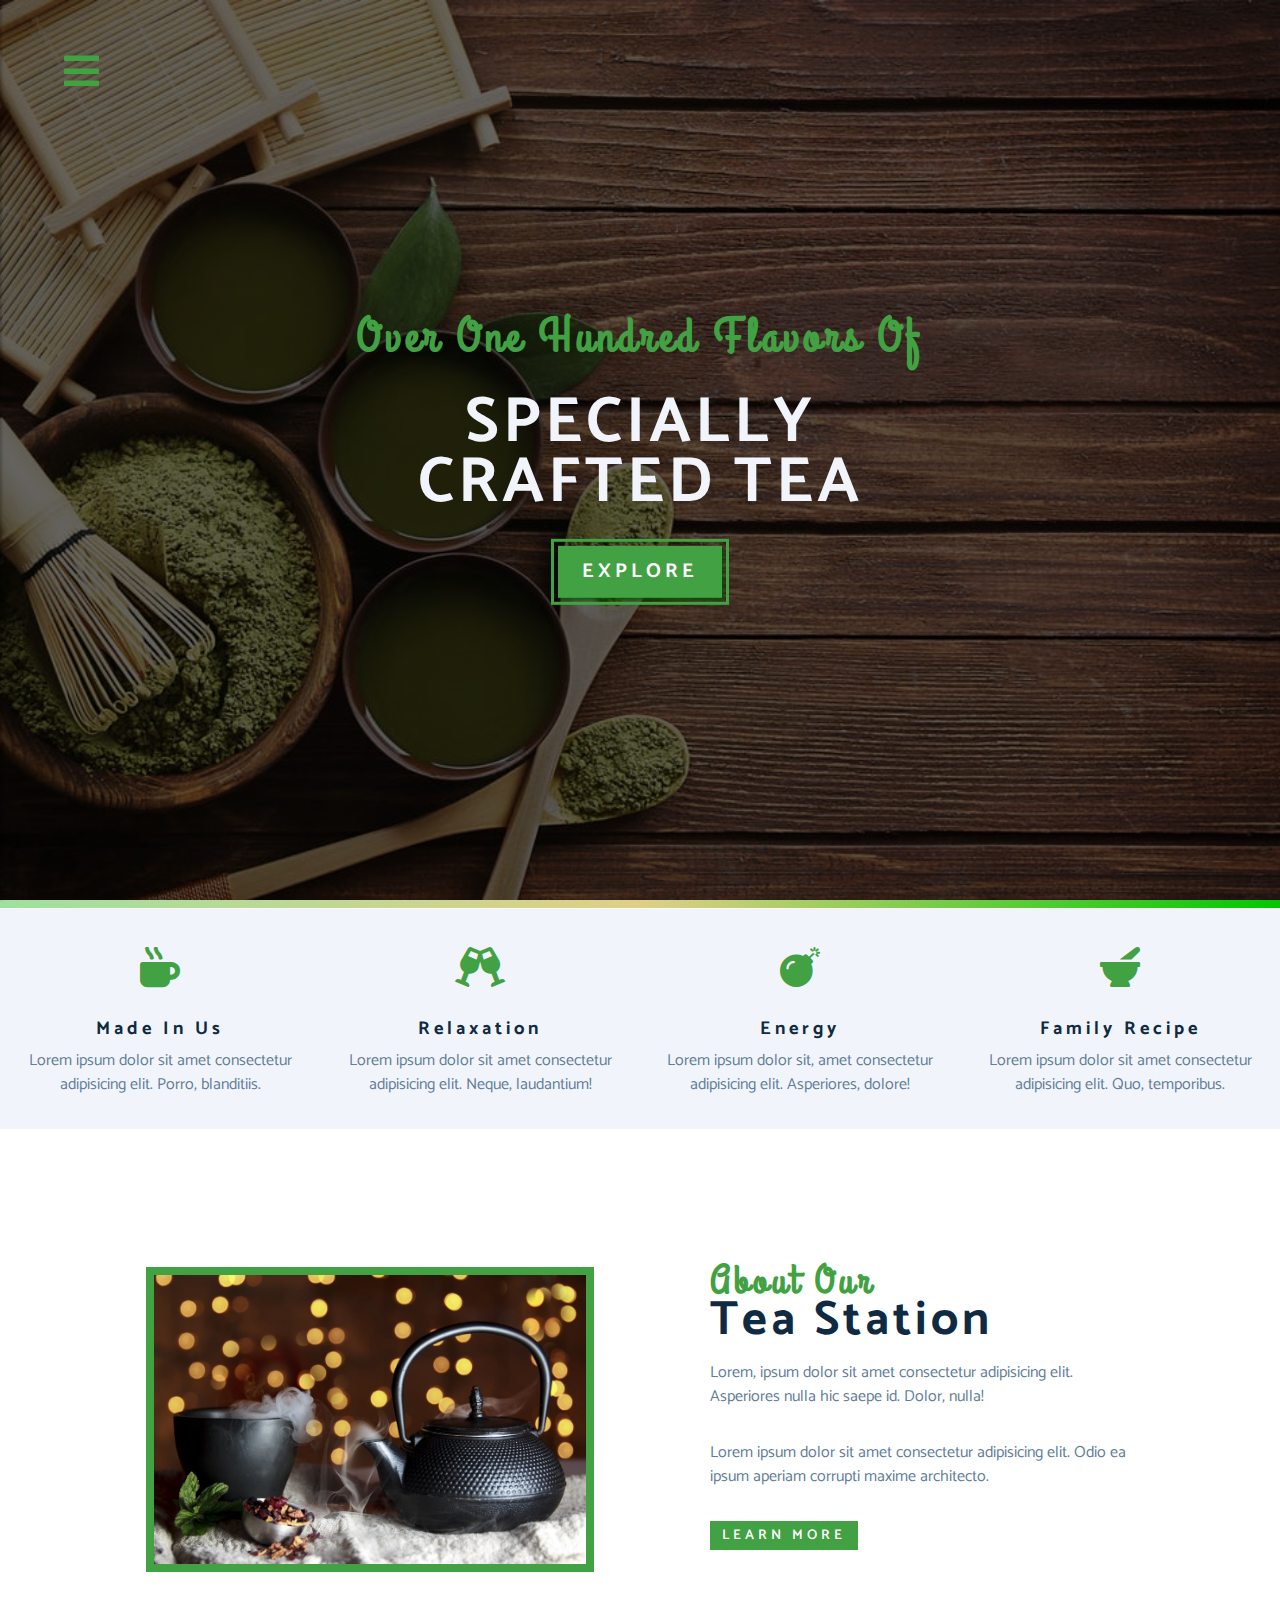
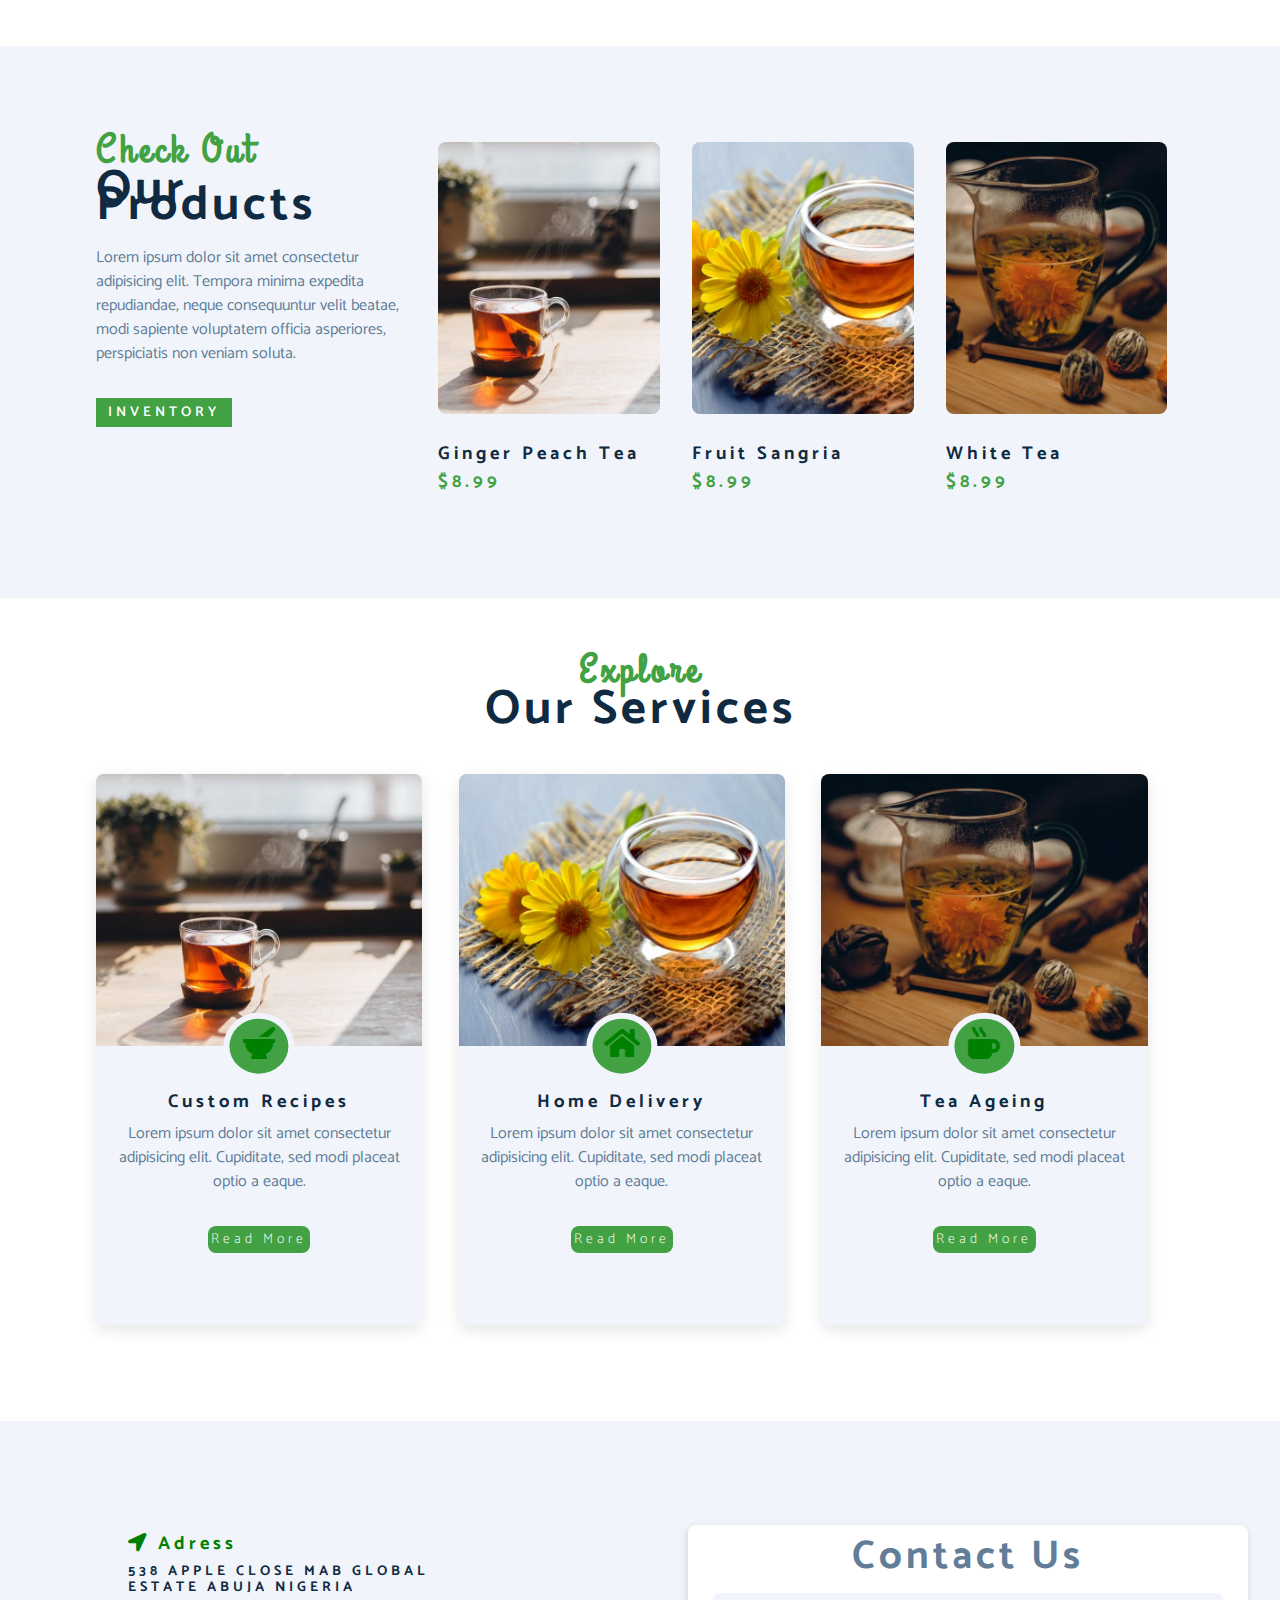
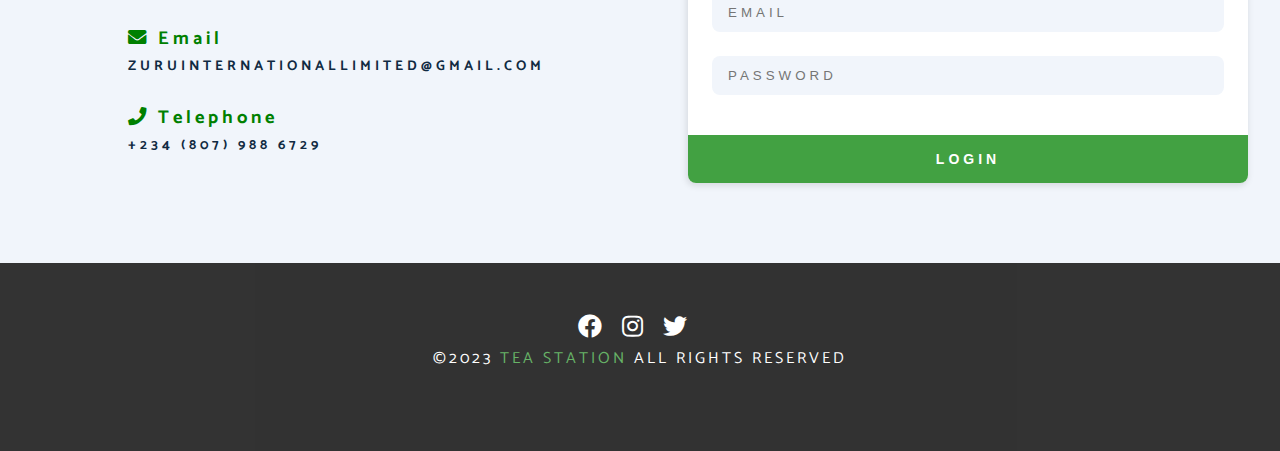
<file: index.html>
<!DOCTYPE html>
<html lang="en">
  <head>
    <meta charset="UTF-8" />
    <meta name="viewport" content="width=device-width, initial-scale=1.0" />
    <meta http-equiv="X-UA-Compatible" content="ie=edge" />
    <title>Tea Station || Home</title>
    <!-- font-awesome -->
    <link
      rel="stylesheet"
      href="./fontawesome-free-5.12.1-web/css/all.min.css"
    />
    <!-- custom css -->
    <link rel="stylesheet" href="./css/styles.css" />
  </head>
  <body>
    
    <!-- navbutton -->
    <span class="nav-btn" id="nav-btn">
      <i class="fas fa-bars"></i>
    </span>
    <!-- navbar-items -->
    <nav class="navbar" id="navbar">
      <div class="navbar-header">
        <span class="nav-close" id="nav-close">
          <i class="fas fa-times"></i>
        </span>
      </div>
      <ul class="nav-items">
        <li><a href="index.html" class="nav-link">Home</a></li>
        <li><a href="skills.html" class="nav-link">skills</a></li>
        <li><a href="about.html" class="nav-link">about</a></li>
        <li><a href="products.html" class="nav-link">products</a></li>
      </ul>
    </nav>
    <!-- end of nav -->
    <!-- header -->
    <header class="header">
      <div class="banner">
        <h2>Over one hundred flavors of</h2>
        <h1>
          specially <br/>
          crafted tea
        </h1>
        <a href="skills.html" class="btn banner-button">Explore</a>
      </div>
    </header>
    <!-- end of header -->
    <script src="app.js"></script>
    <!-- content divider -->
    <div class="content-divider">
    </div>
    <!-- end of content -->
    <!-- skills section -->
    <section class="skills clearfix">
      <!-- article 1 -->
      <article class="skill">
        <span class="skill-icon">
          <i class="fas fa-mug-hot"></i>
        </span>
        <h4 class="skill-title">Made in us</h4>
        <p class="skill-text">Lorem ipsum dolor sit amet consectetur adipisicing elit. Porro, blanditiis.</p>
      </article>
      <!-- end of article 1 -->
      <!-- article 2 -->
      <article class="skill">
        <span class="skill-icon">
          <i class="fas fa-glass-cheers"></i>
        </span>
        <h4 class="skill-title">relaxation</h4>
        <p class="skill-text"> Lorem ipsum dolor sit amet consectetur adipisicing elit. Neque, laudantium!</p>
      </article>
      <!-- article 2 end -->
      <!-- article 3 -->
      <article class="skill">
        <span class="skill-icon">
          <i class="fas fa-bomb"></i>
        </span>
        <h4 class="skil-title">Energy</h4>
        <p class="skill-text"> Lorem ipsum dolor sit, amet consectetur adipisicing elit. Asperiores, dolore!</p>
      </article>
      <!-- end of article 3 -->
      <!-- article 4 -->
      <article class="skill">
        <span class="skill-icon">
          <i class="fas fa-mortar-pestle"></i>
        </span>
        <h4 class="skill-title"> Family recipe</h4>
        <p class="skill-text"> Lorem ipsum dolor sit amet consectetur adipisicing elit. Quo, temporibus.</p>
      </article>
    </section>
    <!-- end of skil section -->
    <!-- start of about section -->
    <section class="about">
      <div class="about-center clearfix">
        <article class="about-picture">
          <div class="about-image">
            <img src="./images/about-bcg.jpeg" alt="about" class="about-banner">
          </div>
        </article>
        <article class="section-title">
          <div class="section-heading">
            <h3>about our</h3>
            <h2>tea Station</h2>
          </div>
            <p class="section-text"> Lorem, ipsum dolor sit amet consectetur adipisicing elit. Asperiores nulla hic saepe id. Dolor, nulla!</p>
            <p class="section-text"> Lorem ipsum dolor sit amet consectetur adipisicing elit. Odio ea ipsum aperiam corrupti maxime architecto.</p>
            <a href="about.html" class="btn about-btn"> learn more</a>
        </article>
      </div>
    </section>
    <!-- end of about section -->
    <!-- product section -->
    <section class="our-product">
      <div class="section-center clearfix">
        <article class="product-container">
          <div class="section-heading">
            <h3>Check out</h3>
            <h2>our products</h2>
          </div>
          <p class="section-text"> Lorem ipsum dolor sit amet consectetur adipisicing elit. Tempora minima expedita repudiandae, neque consequuntur velit beatae, modi sapiente voluptatem officia asperiores, perspiciatis non veniam soluta.
          </p>
          <a href="products.html" class="btn product-btn">Inventory</a>
        </article>
        <article class="product-picture clearfix">
          <div class="products-picture">
          <div class="products">
            <img src="./images/product-1.jpeg" alt="ginger" class="products-image">
            <h4>Ginger Peach Tea</h4>
            <h4 class="product-amount">$8.99</h4>
          </div>
          <div class="products">
            <img src="./images/product-2.jpeg" alt="ginger" class="products-image">
            <h4>Fruit Sangria</h4>
            <h4 class="product-amount">$8.99</h4>
          </div>
          <div class="products" >
            <img src="./images/product-3.jpeg" alt="ginger" class="products-image">
            <h4>White Tea</h4>
            <h4 class="product-amount">$8.99</h4>
          </div>
          </div>
        </article>
      </div>
    </section>
    <!-- end of product section -->
    <!-- start of services  -->
    <section class="services">
      <article class="services-card">
        <div class="section-heading service-title">
          <h3>Explore</h3>
          <h2>our services</h2>
        </div>
        <div class="section-center clearfix">
          <!-- services1 -->
          <article class="service-card">
            <div class="service-img-container">
              <img src="./images/product-1.jpeg" alt="custom" class="service-img">
              <span class="service-icon">
                <i class="fas fa-mortar-pestle fa-fw"></i>
              </span>
            </div>
            <div class="service-info">
              <h4>custom recipes</h4>
              <p class="service-text">
                Lorem ipsum dolor sit amet consectetur adipisicing elit. Cupiditate, sed modi placeat optio a eaque.
              </p>
              <a href="products.html" class="btn services-btn">Read more</a>
            </div>
          </article>
            <!-- end of service1 -->
            <!-- start of service2 -->
            <article class="service-card">
              <div class="service-img-container">
                <img src="./images/product-2.jpeg" alt="custom" class="service-img">
                <span class="service-icon">
                  <i class="fas fa-home fa-fw"></i>
                </span>
              </div>
              <div class="service-info">
                <h4>home delivery</h4>
                <p class="service-text">
                  Lorem ipsum dolor sit amet consectetur adipisicing elit. Cupiditate, sed modi placeat optio a eaque.
                </p>
                <a href="products.html" class="btn services-btn">Read more</a>
              </div>
            </article>
            <!-- end of service 2 -->
            <!-- start of service 3 -->
            <article class="service-card">
              <div class="service-img-container">
                <img src="./images/product-3.jpeg" alt="custom" class="service-img">
                <span class="service-icon">
                  <i class="fas fa-mug-hot fa-fw"></i>
                </span>
              </div>
              <div class="service-info">
                <h4>tea ageing</h4>
                <p class="service-text">
                  Lorem ipsum dolor sit amet consectetur adipisicing elit. Cupiditate, sed modi placeat optio a eaque.
                </p>
                <a href="products.html" class="btn services-btn">Read more</a>
              </div>
            </article>
            <!-- end of service 3 -->
        </div>
      </article>
    </section>
    <!-- end of service -->
    <!-- contact start -->
    <section class="contact">
      <div class="contact-center clearfix">
        <article class="contact-details">
          <div class="contact-item">
            <h4 class="contact-title">
              <span>
                <i class="fas fa-location-arrow"></i>
              </span>
              adress
            </h4>
            <h4 class="contact-text">
              538 apple close mab global estate Abuja nigeria
            </h4>
          </div>
          <div class="contact-item">
            <h4 class="contact-title">
              <span>
                <i class="fas fa-envelope"></i>
              </span>
              email
            </h4>
            <h4 class="contact-text">
              zuruinternationallimited@gmail.com
            </h4>
          </div>
          <div class="contact-item">
            <h4 class="contact-title">
              <span>
                <i class="fas fa-phone"></i>
              </span>
              telephone
            </h4>
            <h4 class="contact-text">
              +234 (807) 988 6729
          </div>
        </article>
        <article class="contact-form">
          <div class="form-container">
            <h3>Contact us</h3>
            <form action="https://formspree.io/f/mqkwrlab" name="contact-for" data-netlify="true" method="post">
              <div class="form-group">
                
                <input type="email" placeholder="email" class="form-control" name="email">
                <input type="password" placeholder="password" class="form-control" name="name">
              </div>
              <button type="submit" class="btn contact-btn">login</button>
            </form>
          </div>
        </article>
      </div>
    </section>
    <!-- end of contact -->
    <!-- footer starting -->
    <footer class="project-footer">
      <span class="footer-icon">
          <a href="https://web.facebook.com/?_rdc=1&_rdr" target="blank"><i class="fab fa-facebook"></i></a>
        </span>
        <span class="footer-icon">
          <a href="https://www.instagram.com/" target="blank"> <i class="fab fa-instagram"></i></a>
        </span>
          <span class="footer-icon">
            <a href="https://twitter.com/" target="blank"><i class="fab fa-twitter"></i></a>
          </span>
        <p>&copy2023 <span class="footer-color">tea station</span> all rights reserved</p>
    </footer>
    <!-- end of footer -->
    <script src="./app.js"></script>
  </body>
</html>
</file>
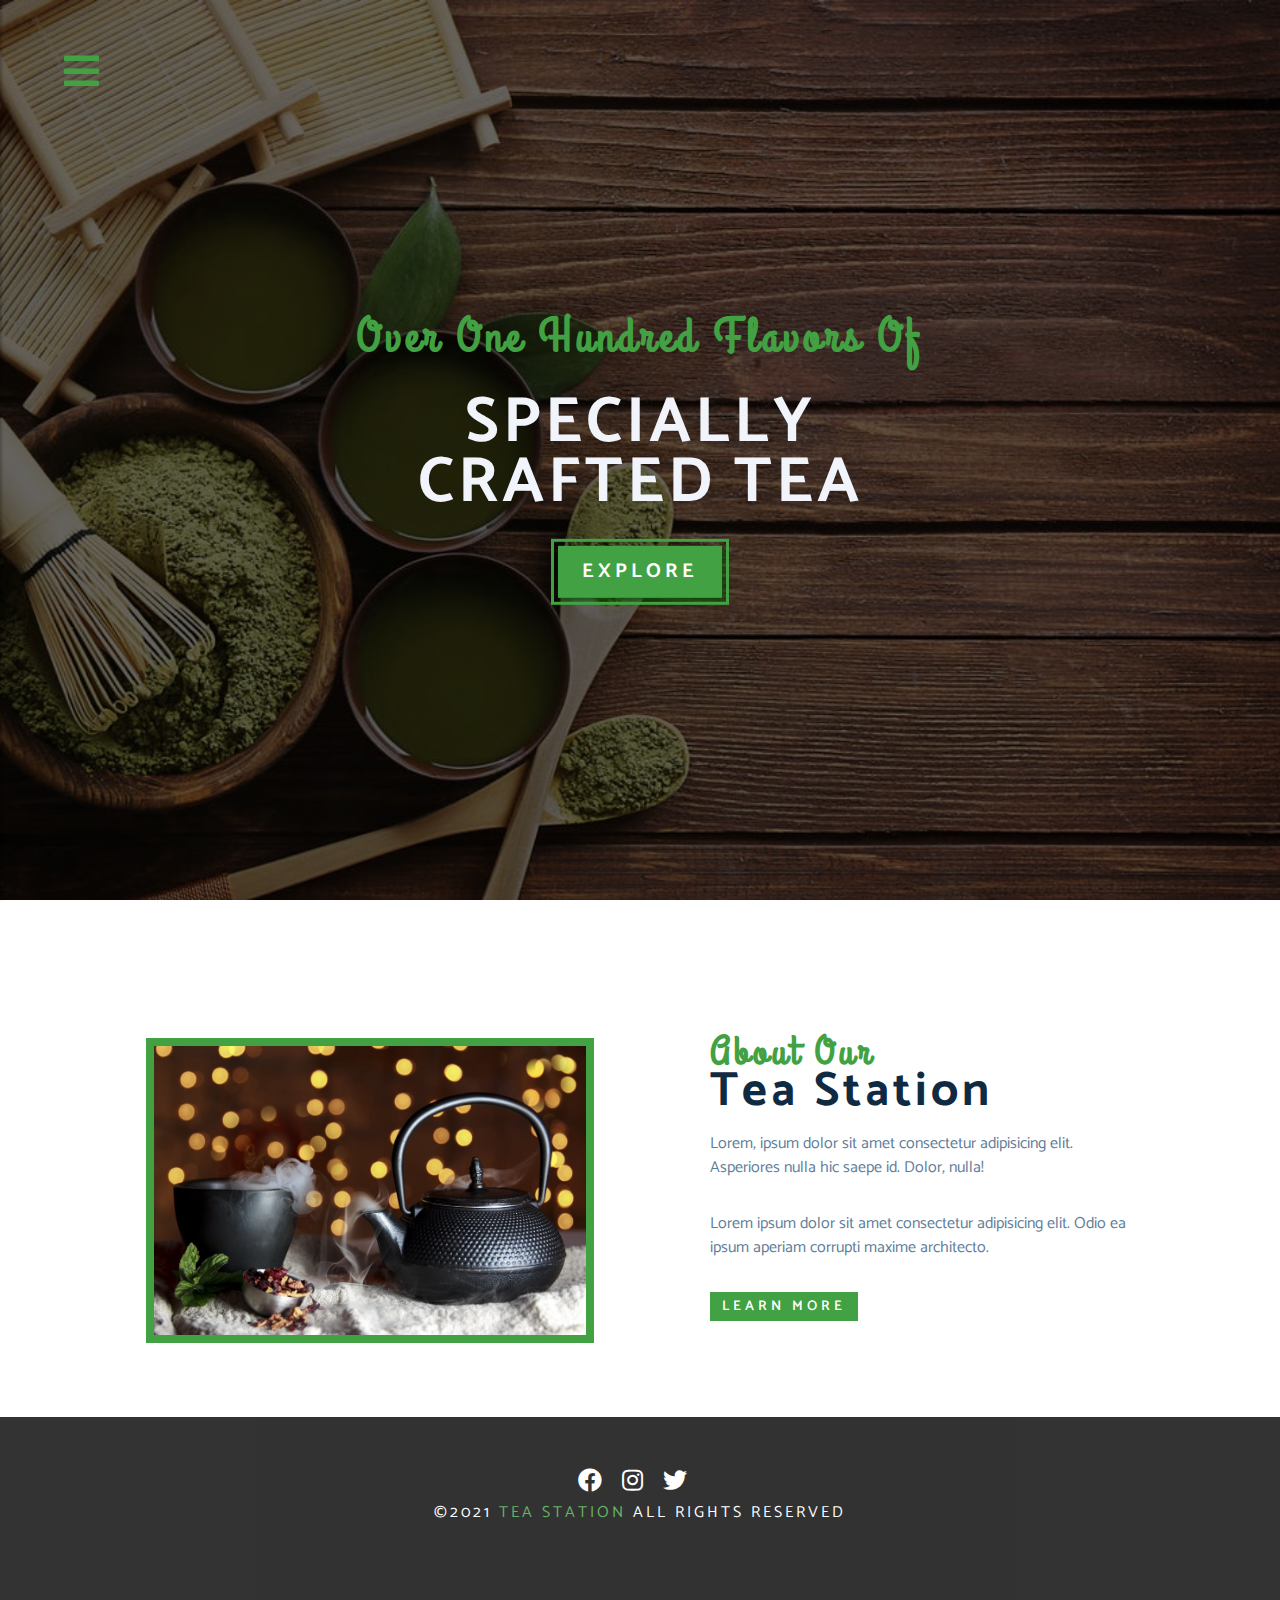
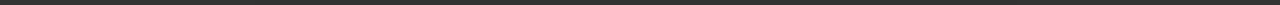
<file: about.html>
<!DOCTYPE html>
<html lang="en">

<head>
    <meta charset="UTF-8" />
    <meta name="viewport" content="width=device-width, initial-scale=1.0" />
    <meta http-equiv="X-UA-Compatible" content="ie=edge" />
    <title>Tea Station || About</title>
    <!-- font-awesome -->
    <link rel="stylesheet" href="./fontawesome-free-5.12.1-web/css/all.min.css" />
    <!-- custom css -->
    <link rel="stylesheet" href="./css/styles.css" />
</head>

<body>

    <!-- navbutton -->
    <span class="nav-btn" id="nav-btn">
        <i class="fas fa-bars"></i>
    </span>
    <!-- navbar-items -->
    <nav class="navbar" id="navbar">
        <div class="navbar-header">
            <span class="nav-close" id="nav-close">
                <i class="fas fa-times"></i>
            </span>
        </div>
        <ul class="nav-items">
            <li><a href="index.html" class="nav-link">Home</a></li>
            <li><a href="skills.html" class="nav-link">skills</a></li>
            <li><a href="about.html" class="nav-link">about</a></li>
            <li><a href="products.html" class="nav-link">products</a></li>
        </ul>
    </nav>
    <!-- header -->
    <header class="header">
        <div class="banner">
            <h2>Over one hundred flavors of</h2>
            <h1>
                specially <br />
                crafted tea
            </h1>
            <a href="skills.html" class="btn banner-button">Explore</a>
        </div>
    </header>
    <script src="app.js"></script>
    <!-- end of header -->
    <!-- start of about section -->
    <section class="about">
        <div class="about-center clearfix">
            <article class="about-picture">
                <div class="about-image">
                    <img src="./images/about-bcg.jpeg" alt="about" class="about-banner">
                </div>
            </article>
            <article class="section-title">
                <div class="section-heading">
                    <h3>about our</h3>
                    <h2>tea Station</h2>
                </div>
                <p class="section-text"> Lorem, ipsum dolor sit amet consectetur adipisicing elit. Asperiores nulla hic
                    saepe id. Dolor, nulla!</p>
                <p class="section-text"> Lorem ipsum dolor sit amet consectetur adipisicing elit. Odio ea ipsum aperiam
                    corrupti maxime architecto.</p>
                <a href="about.html" class="btn about-btn"> learn more</a>
            </article>
        </div>
    </section>
    <!-- end of about section -->
<!-- footer starting -->
<footer class="project-footer">
    <span class="footer-icon">
        <a href="https://web.facebook.com/?_rdc=1&_rdr" target="blank"><i class="fab fa-facebook"></i></a>
    </span>
    <span class="footer-icon">
        <a href="https://www.instagram.com/" target="blank"> <i class="fab fa-instagram"></i></a>
    </span>
    <span class="footer-icon">
        <a href="https://twitter.com/" target="blank"><i class="fab fa-twitter"></i></a>
    </span>
    <p>&copy2021 <span class="footer-color">tea station</span> all rights reserved</p>
</footer>
<!-- end of footer -->
</body>

</html>
</file>
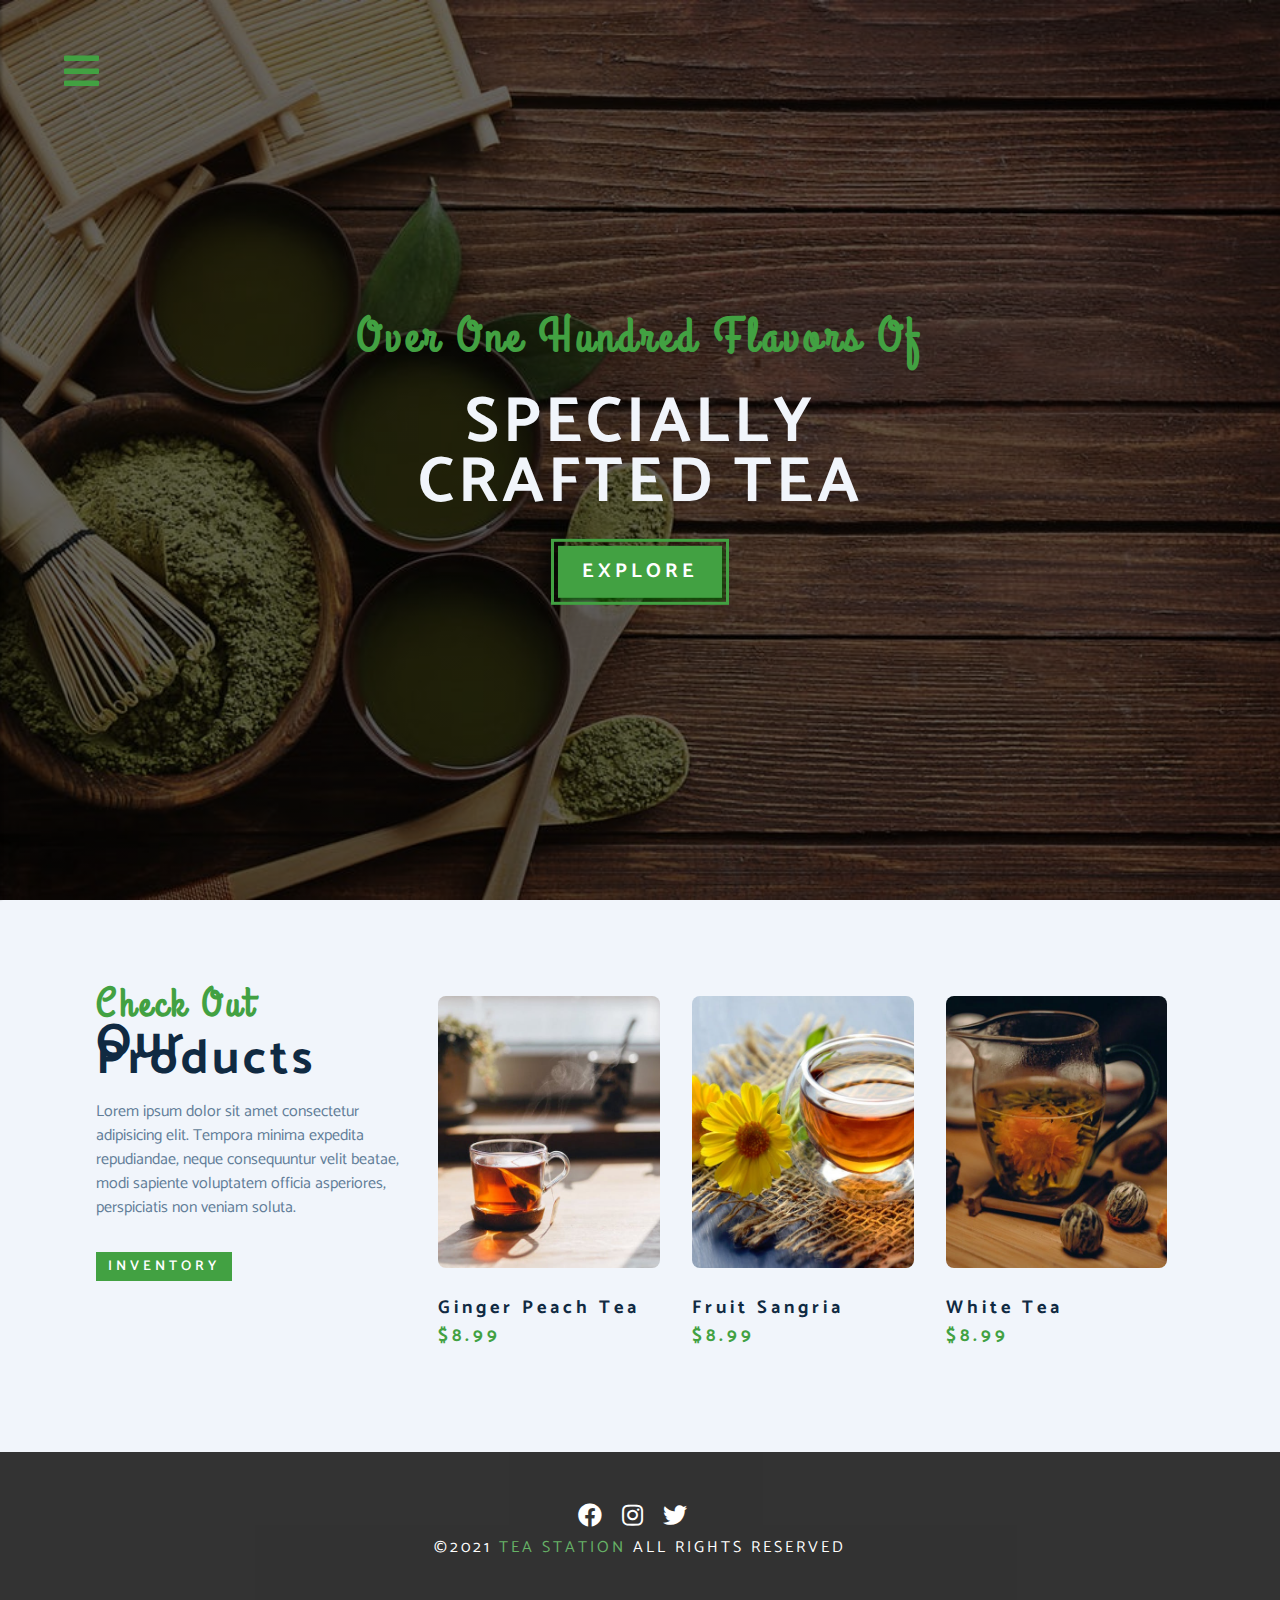
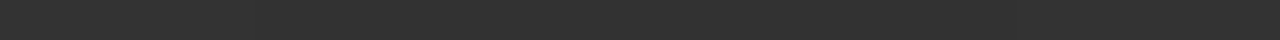
<file: products.html>
<!DOCTYPE html>
<html lang="en">

<head>
    <meta charset="UTF-8" />
    <meta name="viewport" content="width=device-width, initial-scale=1.0" />
    <meta http-equiv="X-UA-Compatible" content="ie=edge" />
    <title>Tea Station || Products</title>
    <!-- font-awesome -->
    <link rel="stylesheet" href="./fontawesome-free-5.12.1-web/css/all.min.css" />
    <!-- custom css -->
    <link rel="stylesheet" href="./css/styles.css" />
</head>

<body>

    <!-- navbutton -->
    <span class="nav-btn" id="nav-btn">
        <i class="fas fa-bars"></i>
    </span>
    <!-- navbar-items -->
    <nav class="navbar" id="navbar">
        <div class="navbar-header">
            <span class="nav-close" id="nav-close">
                <i class="fas fa-times"></i>
            </span>
        </div>
        <ul class="nav-items">
            <li><a href="index.html" class="nav-link">Home</a></li>
            <li><a href="skills.html" class="nav-link">skills</a></li>
            <li><a href="about.html" class="nav-link">about</a></li>
            <li><a href="products.html" class="nav-link">products</a></li>
        </ul>
    </nav>
    <!-- header -->
    <header class="header">
        <div class="banner">
            <h2>Over one hundred flavors of</h2>
            <h1>
                specially <br />
                crafted tea
            </h1>
            <a href="skills.html" class="btn banner-button">Explore</a>
        </div>
    </header>
    <script src="app.js"></script>
    <!-- end of header -->
    <!-- product section -->
    <section class="our-product">
        <div class="section-center clearfix">
            <article class="product-container">
                <div class="section-heading">
                    <h3>Check out</h3>
                    <h2>our products</h2>
                </div>
                <p class="section-text"> Lorem ipsum dolor sit amet consectetur adipisicing elit. Tempora minima expedita
                    repudiandae, neque consequuntur velit beatae, modi sapiente voluptatem officia asperiores, perspiciatis
                    non veniam soluta.
                </p>
                <a href="products.html" class="btn product-btn">Inventory</a>
            </article>
            <article class="product-picture clearfix">
                <div class="products-picture">
                    <div class="products">
                        <img src="./images/product-1.jpeg" alt="ginger" class="products-image">
                        <h4>Ginger Peach Tea</h4>
                        <h4 class="product-amount">$8.99</h4>
                    </div>
                    <div class="products">
                        <img src="./images/product-2.jpeg" alt="ginger" class="products-image">
                        <h4>Fruit Sangria</h4>
                        <h4 class="product-amount">$8.99</h4>
                    </div>
                    <div class="products">
                        <img src="./images/product-3.jpeg" alt="ginger" class="products-image">
                        <h4>White Tea</h4>
                        <h4 class="product-amount">$8.99</h4>
                    </div>
                </div>
            </article>
        </div>
    </section>
    <!-- end of product section -->
    <!-- start of footer -->
    <footer class="project-footer">
        <span class="footer-icon">
            <a href="https://web.facebook.com/?_rdc=1&_rdr" target="blank"><i class="fab fa-facebook"></i></a>
        </span>
        <span class="footer-icon">
            <a href="https://www.instagram.com/" target="blank"> <i class="fab fa-instagram"></i></a>
        </span>
        <span class="footer-icon">
            <a href="https://twitter.com/" target="blank"><i class="fab fa-twitter"></i></a>
        </span>
        <p>&copy2021 <span class="footer-color">tea station</span> all rights reserved</p>
    </footer>
    <!-- end of footer -->
    </body>
    
    </html>
</file>
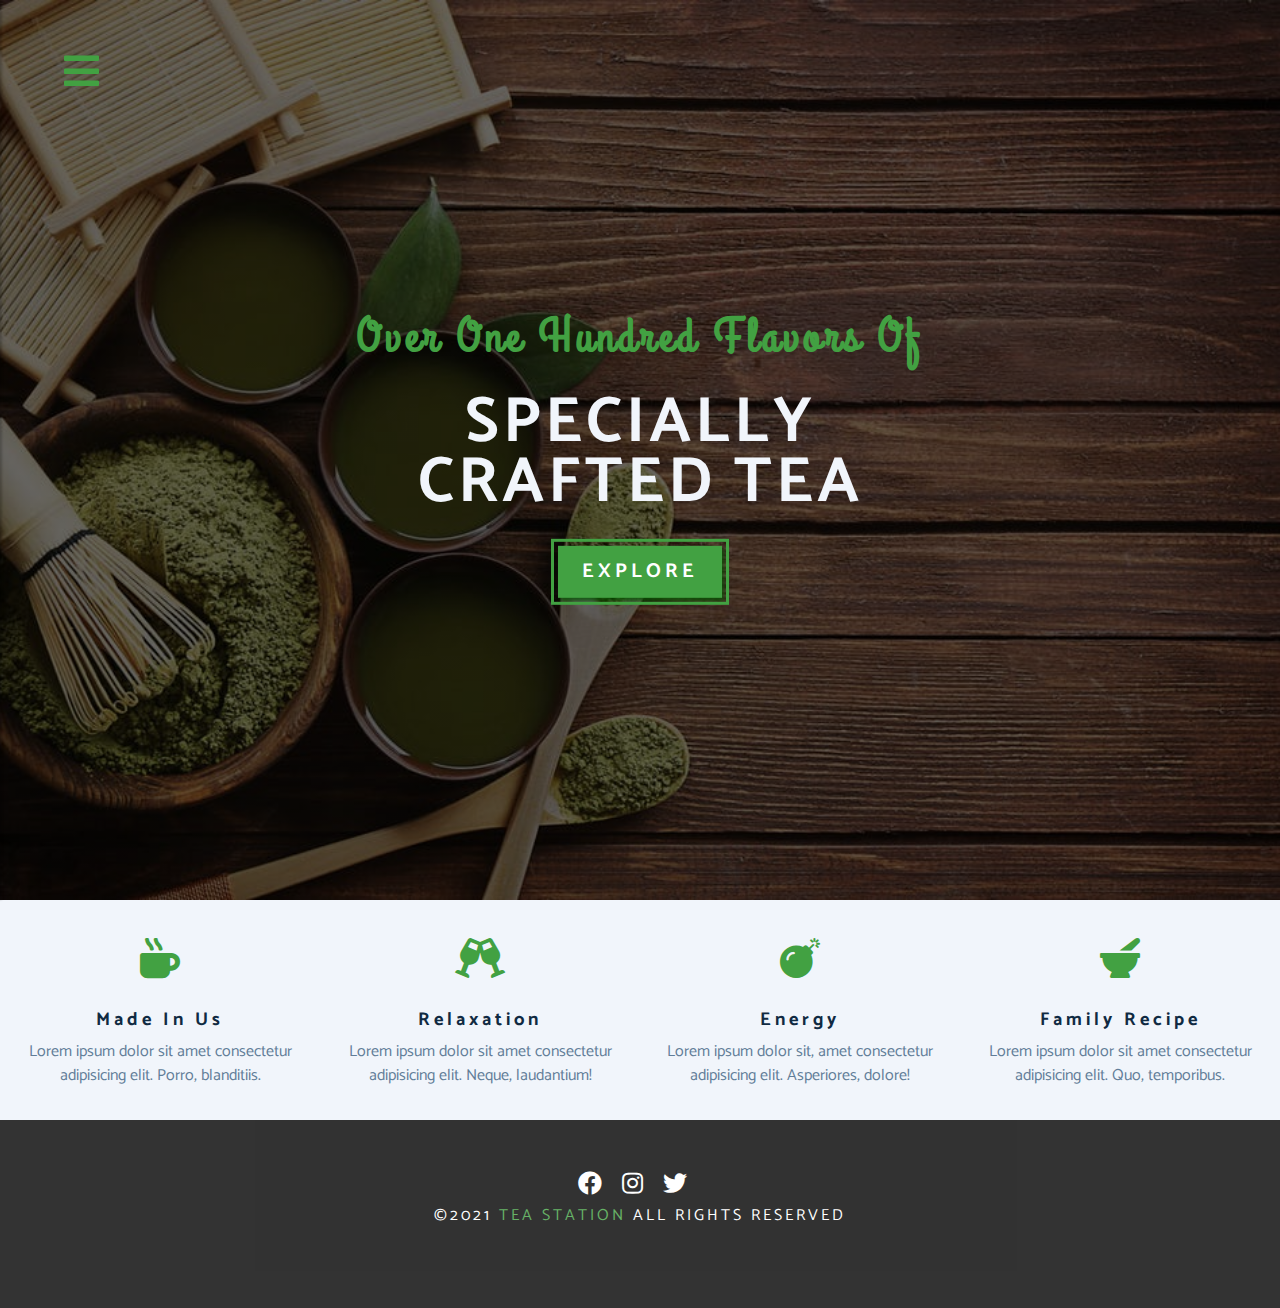
<file: skills.html>
<!DOCTYPE html>
<html lang="en">

<head>
    <meta charset="UTF-8" />
    <meta name="viewport" content="width=device-width, initial-scale=1.0" />
    <meta http-equiv="X-UA-Compatible" content="ie=edge" />
    <title>Tea Station || Skills</title>
    <!-- font-awesome -->
    <link rel="stylesheet" href="./fontawesome-free-5.12.1-web/css/all.min.css" />
    <!-- custom css -->
    <link rel="stylesheet" href="./css/styles.css" />
</head>

<body>

    <!-- navbutton -->
    <span class="nav-btn" id="nav-btn">
        <i class="fas fa-bars"></i>
    </span>
    <!-- navbar-items -->
    <nav class="navbar" id="navbar">
        <div class="navbar-header">
            <span class="nav-close" id="nav-close">
                <i class="fas fa-times"></i>
            </span>
        </div>
        <ul class="nav-items">
            <li><a href="index.html" class="nav-link">Home</a></li>
            <li><a href="skills.html" class="nav-link">skills</a></li>
            <li><a href="about.html" class="nav-link">about</a></li>
            <li><a href="products.html" class="nav-link">products</a></li>
        </ul>
    </nav>
    <!-- header -->
    <header class="header">
        <div class="banner">
            <h2>Over one hundred flavors of</h2>
            <h1>
                specially <br />
                crafted tea
            </h1>
            <a href="skills.html" class="btn banner-button">Explore</a>
        </div>
    </header>
    <script src="app.js"></script>
    <!-- end of header -->
    <!-- skills section -->
    <section class="skills clearfix">
        <!-- article 1 -->
        <article class="skill">
            <span class="skill-icon">
                <i class="fas fa-mug-hot"></i>
            </span>
            <h4 class="skill-title">Made in us</h4>
            <p class="skill-text">Lorem ipsum dolor sit amet consectetur adipisicing elit. Porro, blanditiis.</p>
        </article>
        <!-- end of article 1 -->
        <!-- article 2 -->
        <article class="skill">
            <span class="skill-icon">
                <i class="fas fa-glass-cheers"></i>
            </span>
            <h4 class="skill-title">relaxation</h4>
            <p class="skill-text"> Lorem ipsum dolor sit amet consectetur adipisicing elit. Neque, laudantium!</p>
        </article>
        <!-- article 2 end -->
        <!-- article 3 -->
        <article class="skill">
            <span class="skill-icon">
                <i class="fas fa-bomb"></i>
            </span>
            <h4 class="skil-title">Energy</h4>
            <p class="skill-text"> Lorem ipsum dolor sit, amet consectetur adipisicing elit. Asperiores, dolore!</p>
        </article>
        <!-- end of article 3 -->
        <!-- article 4 -->
        <article class="skill">
            <span class="skill-icon">
                <i class="fas fa-mortar-pestle"></i>
            </span>
            <h4 class="skill-title"> Family recipe</h4>
            <p class="skill-text"> Lorem ipsum dolor sit amet consectetur adipisicing elit. Quo, temporibus.</p>
        </article>
    </section>
    <!-- end of skil section -->
    <!-- start of footer -->
    <footer class="project-footer">
        <span class="footer-icon">
            <a href="https://web.facebook.com/?_rdc=1&_rdr" target="blank"><i class="fab fa-facebook"></i></a>
        </span>
        <span class="footer-icon">
            <a href="https://www.instagram.com/" target="blank"> <i class="fab fa-instagram"></i></a>
        </span>
        <span class="footer-icon">
            <a href="https://twitter.com/" target="blank"><i class="fab fa-twitter"></i></a>
        </span>
        <p>&copy2021 <span class="footer-color">tea station</span> all rights reserved</p>
    </footer>
    <!-- end of footer -->
    </body>
    </html>
</file>
<file: css/styles.css>
/* fonts */

@import url("https://fonts.googleapis.com/css?family=Catamaran:400,700|Grand+Hotel");

/* variables */

:root {
  --primaryColor: green;
  --secondaryColor: rgb(43, 109, 43);
  --primay-light: rgb(66, 161, 66);
  --grey-color-1: #102a42;
  --grey-color-5: #617d98;
  --grey-color-10: #f1f5fb;
  --white: #fff;
  --ff-primary: "Catamaran", sans-serif;
  --ff-secondary: "Grand Hotel", cursive;
  --transition: all 0.3s linear;
  --spacing: 0.25rem;
  --radius: 0.5rem;
}
* {
  margin: 0;
  padding: 0;
  box-sizing: border-box;
}
body {
  font-family: var(--ff-primary);
  background: var(--white);
  color: var(--grey-color-1);
  line-height: 1.5;
  font-size: 0.875rem;
}
a {
  text-decoration: none;
}
img {
  width: 100%;
  display: block;
}
h1,
h2,
h3,
h4 {
  letter-spacing: var(--spacing);
  text-transform: capitalize;
  line-height: 1.25rem;
  margin-bottom: 0.75rem;
}
h1 {
  font-size: 3rem;
}
h2 {
  font-size: 2rem;
}
h3 {
  font-size: 1.5rem;
}
h4 {
  font-size: 0.825rem;
}
p {
  margin-bottom: 1.25rem;
}

@media screen and (min-width: 850px) {
  h1 {
    font-size: 4rem;
  }
  h2 {
    font-size: 3rem;
  }
  h3 {
    font-size: 2.5rem;
  }
  h4 {
    font-size: 1.15rem;
  }
  p {
    margin-bottom: 2rem;
  }
  body {
    font-size: 1rem;
  }
  h1,
  h2,
  h3,
  h4 {
    line-height: 1rem;
  }
}
/* More global css */
.btn {
  background: var(--primay-light);
  text-transform: uppercase;
  letter-spacing: var(--spacing);
  display: inline-block;
  color: var(--white);
  padding: 0.7rem 1.5rem;
  font-weight: 700;
  font-size: 0.875rem;
  border: none;
  box-shadow: 2px 3px 4px 0px rgba(0, 90, 0, 0.75);
  transition: var(--transition);
  cursor: pointer;
}
.btn:hover {
  color: var(--grey-color-10);
  background: var(--secondaryColor);
}
.clearfix::after,
.clearfix::before {
  content: "";
  clear: both;
  display: table;
}
.section-heading h3 {
  font-family: var(--ff-secondary);
  color: var(--primay-light);
  margin-bottom: 1.5rem;
}
.section-heading h2 {
  color: var(--grey-color-1);
  margin-bottom: 1.5rem;
}
.section-heading {
  margin-bottom: 2rem;
}
.section-center {
  padding: 4rem 0;
  width: 85vw;
  margin: 0 auto;
}


/* header styling */
header {
  width: 100%;
  min-height: 100vh;
  background: linear-gradient(rgba(0, 0, 0, 0.6), rgba(0, 0, 0, 0.6)),
    url("../images/main-bcg.jpeg") center/cover no-repeat fixed;
  position: relative;
  /* animation */
  overflow-x: hidden;
}
.banner {
  text-align: center;
  position: absolute;
  top: 50%;
  left: 50%;
  transform: translate(-50%, -50%);
}
.banner h2 {
  font-family: var(--ff-secondary);
  color: var(--primay-light);
  line-height: 1.5;
  animation: move 5s ease-in-out 1 ;
}
.banner h1 {
  text-transform: uppercase;
  margin-top: 1.25rem;
  margin-bottom: 2rem;
  color: var(--grey-color-10);
  line-height: 60px;
  animation: moveright 5s ease-in-out 1; 
}

.banner-button {
  outline: var(--primay-light) 3px solid;
  outline-offset: 0.25rem;
  background: var(--primay-light);
  font-size: 1.25rem;
  animation: button 5s  ease-in-out 1;
}
/* banner animation */
@keyframes button {
  0%{
    transform: scale(1);
    opacity: 0;
  }
  50%{
    transform: scale(2);
    opacity: 0.5;
  }
  100%{
    transform: scale(1);
    opacity: 2;
  }
}

@keyframes move {
  0%{
    transform: translateX(1000px);
    opacity: 0;
  }
  50%{
    transform: translateX(-200px);
    opacity: 0.5;
  }
  75%{
    transform: translateX(50px);
    opacity: 0.75;
  }
  100%{
    transform: translateX(0px);
    opacity: 1;
  }
}
@keyframes moveright {
  0%{
    transform: translateX(-1000px);
    opacity: 0;
  }
  50%{
    transform: translateX(200px);
    opacity: 0.5;
  }
  75%{
    transform: translateX(-50px);
    opacity: 0.75;
  }
  100%{
    transform: translateX(0px);
    opacity: 1;
  }
}
/* navbutton stylying */

.nav-btn{
  position: fixed;
  top: 5%;
  left: 5%;
  font-size: 2.5rem;
  color: var(--primay-light);
  z-index: 1;
  cursor: pointer;
  animation: bounce 0.8s infinite alternate;
}
@keyframes bounce {
  0%{
    transform: scale(0.9);
  }
  100%{
    transform: scale(1.9);
  }
}
/* end of navbutton */

/* navbar styling */
.navbar{
  position: fixed;
  top:0 ;
  left:0;
  right: 0;
  bottom: 0;
  background:var(--grey-color-10);
  z-index:2 ;
  box-shadow: 2px 0 2px rgba(0, 0, 0, 0.2);
  transform: translateX(-100%);
  transition: var(--transition);
}
.showNav{
  transform:translate(0)
}
.navbar-header{
  text-align:right;
  padding-right: 1rem;
}
.nav-close{
  font-size: 2.5rem;
  cursor: pointer;
  color:lightcoral;
  transition: var(--transition);
}
.nav-close:hover{
  color: red;
}
.nav-items{
  list-style-type: none;
}
.nav-link{
  display: block;
  text-transform: uppercase;
  padding: 0.25rem 0.875rem;
  font-size: 1.5rem;
  letter-spacing: var(--spacing);
  color: var(--grey-color-5);
  transition: var(--transition);
}
.nav-link:hover{
  background: var(--primay-light);
  color: var(--primaryColor);
  border-left: 5px solid rgba(0, 90, 0, 0.75);
  padding-left: 1.5rem;
}
@media screen and (min-width:789px){
  .navbar{
    max-width: 20rem;
    width: 30vw;
  }
}
/* end of navbar */

/* content divider */
.content-divider {
  background: linear-gradient(
    to left,
    rgba(0, 200, 0.5),
    rgba(192, 160, 15, 0.5),
    rgba(63, 194, 63, 0.5)
  );
  height: 0.5rem;
  margin-bottom: 1px;
}
/* end of content divider */

/* skills section */
.skills {
  background: var(--grey-color-10);
}

.skill {
  text-align: center;
  padding: 2rem 0;
  margin: 0 auto;
  transition: var(--transition);
}

.skill-icon {
  color: var(--primay-light);
  display: inline-block;
  font-size: 2.5rem;
  margin-bottom: 1.25rem;
  transition: var(--transition);
}
.skill-text {
  color: var(--grey-color-5);
  max-width: 17rem;
  margin: 0 auto;
}
.skill:hover {
  background: var(--white);
  box-shadow: 0px 3px rgba(0, 90, 0, 0.69);
  cursor: pointer;
}
.skill:hover .skill-icon {
  transform: translateY(-5px);
}

@media screen and (min-width: 580px) {
  .skill {
    float: left;
    width: 50%;
  }
}
@media screen and (min-width: 1120px) {
  .skill {
    width: 25%;
  }
}
/* end of skill section */

/* start of about section ====================== */
.about-center {
  background: var(--white);
  padding: 2rem 0;
  margin-top: 4rem;
}
.about-image {
  max-width: 28rem;
  margin: 0 1.5rem;
  background: var(--primay-light);
  border: 8px solid var(--primay-light);
  overflow: hidden;
}

.about-banner {
  transition: var(--transition);
  object-fit: cover;
}
.about-banner:hover {
  opacity: 0.7;
  transform: scale(1.2);
}
.section-title {
  color: var(--grey-color-5);
  margin: 4rem 2rem;
}
.about-btn {
  font-weight: 600;
  padding: 0.25rem 0.75rem;
  box-shadow: none;
}
.section-text {
  max-width: 26rem;
  color: var(--grey-color-1);
}
/* end of about section
================ */
/* start of media query */
@media screen and (min-width: 578px) {
  .about-center {
    display: flex;
    flex-direction: row;
    justify-content: space-between;
    align-items: center;
    width: 100vw;
  }
  .section-title {
    margin-top: 3rem;
  }
}
@media screen and (min-width: 998px) {
  .about-center {
    display: flex;
    flex-direction: row;
    justify-content: space-evenly;
  }
  .section-title {
    display: inline-block;
  }
  .about-image {
    width: 100%;
  }
}
/* products section */
.our-product {
  background: var(--grey-color-10);
}
.our-product article {
  padding: 2rem 0;
}
.section-text {
  color: var(--grey-color-5);
  max-width: 26rem;
}
.products {
  margin-bottom: 2rem;
}
.products-image {
  border-radius: var(--radius);
  margin-bottom: 2rem;
  height: 17rem;
  object-fit: cover;
}
.product-amount {
  color: var(--primay-light);
}
.product-btn {
  font-weight: 600;
  padding: 0.25rem 0.75rem;
  box-shadow: none;
}
@media screen and (min-width: 768px) {
  .products {
    float: left;
    width: 50%;
    padding-right: 2rem;
  }
}
@media screen and (min-width: 992px) {
  .products {
    width: 33.3%;
  }
}
@media screen and (min-width: 1200px) {
  .product-container {
    float: left;
    width: 30%;
  }
  .product-picture {
    float: left;
    width: 70%;
  }
  .products {
    margin-bottom: 0;
    padding: 0 1rem;
  }
}

/* end of product */

/* Services styling */
.service-title {
  margin-top: 4rem;
  margin-bottom: -4rem;
  text-align: center;
}
.service-card {
  margin: 2rem 0;
  background: var(--grey-color-10);
  border-radius: var(--radius);
  box-shadow: 0 5px 15px rgba(0, 0, 0, 0.1);
  transition: var(--transition);
}
.service-card:hover {
  box-shadow: rgba(0, 0, 0, 0.2);
  transform: scale(1.02);
}
.service-info {
  margin-bottom: 2rem;
}
.service-img {
  height: 17rem;
  object-fit: cover;
  border-top-left-radius: var(--radius);
  border-top-right-radius: var(--radius);
}
.service-info {
  text-align: center;
  padding: 3rem 1rem 2.5rem 1rem;
}
.service-text {
  max-width: 20rem;
  color: var(--grey-color-5);
  margin: 0 auto;
}
.services-btn {
    text-transform: capitalize;
  padding: 0.2rem;
  font-weight: 50;
  border-radius: var(--radius);
  box-shadow: none;
  margin-top: 2rem;
}
@media screen and (min-width: 768px) {
  .service-card {
    float: left;
    width: 45%;
    margin-right: 5%;
  }
}
@media screen and (min-width: 968px) {
  .service-card {
    float: left;
    width: 30%;
    margin-right: 3.333%;
  }
  .service-title {
    text-align: center;
    line-height: 10rem;
  }
}
.service-img-container {
  position: relative;
}
.service-icon {
  position: absolute;
  left: 50%;
  bottom: 0;
  font-size: 2rem;
  color: var(--primaryColor);
  background: var(--primay-light);
  padding: 0.23rem 0.6rem;
  border-radius: 50%;
  transform: translate(-50%, 50%);
  border: 0.375rem solid var(--grey-color-10);
}

/* End of Services */

/* contact-styling */
.contact-title {
  color: var(--primaryColor);
  margin-top: 2rem;
}
.contact-text {
  text-transform: uppercase;
  font-size: 0.875rem;
  padding-right: 5rem;
}
.contact-details {
  margin-left: 2rem;
  margin-top: 5rem;
}
.contact-center {
  background: var(--grey-color-10);
}
.form-container {
  background: var(--white);
  max-width: 27rem;
  margin-left: 2rem;
  margin-bottom: 4rem;
  border-radius: var(--radius);
  border-top-left-radius: var(--radius);
  box-shadow: -1px 2px 6px 1px rgba(0, 0, 0, 0.1);
  transition: var(--transition);
}
.form-container:hover {
  box-shadow: 0px 0px 10px -1px rgba(102, 73, 73, 0.3);
}
.form-container h3 {
  padding-top: 1.5rem;
  text-align: center;
  margin-top: 1.5rem;
  color: var(--grey-color-5);
}
.form-group {
  padding: 1rem 1.5rem;
}
.form-control {
  display: block;
  width: 100%;
  margin-bottom: 1.5rem;
  max-width: 25rem;
  padding: 0.75rem 1rem;
  border-radius: var(--radius);
  border: none;
  background: var(--grey-color-10);
  text-transform: capitalize;
}
.form-control::placeholder{
  text-transform: uppercase;
  letter-spacing: var(--spacing);
}
.contact-btn {
  width: 100%;
  max-width: 30rem;
  padding: 1rem;
  border-bottom-left-radius: var(--radius);
  border-bottom-right-radius: var(--radius);
  box-shadow: none;
}
@media screen and (min-width: 568px) {
  .contact-details {
    max-width: 35rem;
    width: 100%;
  }
  .form-container,
  .form-control,
  .contact-btn {
    width: 100%;
    max-width: 35rem;
  }
  .contact-form {
    padding-right: 0.875rem;
    margin-right: 4rem;
  }
}
@media screen and (min-width: 984px) {
  .contact {
    width: 100%;
  }
  .contact-center {
    display: flex;
    flex-direction: row;
    align-content: space-between;
  }
  .contact-form {
    width: 100%;
    max-width: 45rem;
    margin: 5rem 3rem;
  }
  .contact-details {
    margin-left: 3rem;
    padding: 0 5rem;
  }
  .form-container {
    margin-bottom: 0;
  }
}
/* end of contact */

/* footer styling */
.footer-icon a {
  font-size: 1.5rem;
  margin-right: 1rem;
  margin-bottom: 2rem;
  color: var(--white);
  transition: var(--transition);
}
.footer-icon a:hover {
  color: var(--primay-light);
}
.footer-color {
  color: var(--primay-light);
}
.project-footer {
  padding: 3rem 0;
  background: black;
  color: var(--white);
  text-align: center;
  opacity: 0.8;
}
.project-footer p {
  text-transform: uppercase;
  letter-spacing: 3px;
}
@media screen and (min-width: 984px) {
  .project-footer {
    width: 100%;
  }
}
/* end of footer */
</file>
